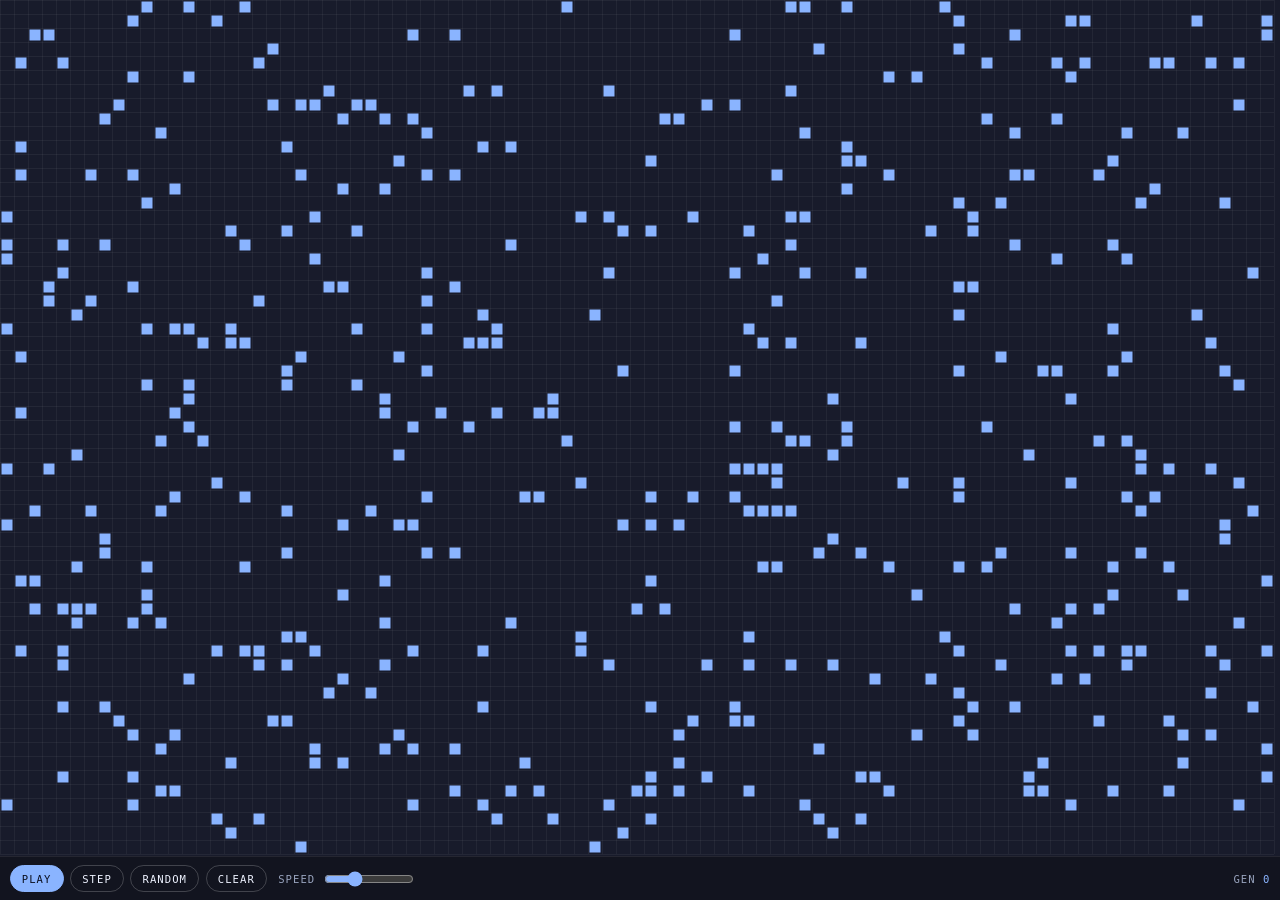
<file: demos/game-of-life/index.html>
<!doctype html>
<html lang="en">
<head>
<meta charset="utf-8">
<meta name="viewport" content="width=device-width, initial-scale=1">
<title>Game of Life</title>
<style>
  :root { --bg:#181b2b; --line:rgba(255,255,255,.08); --text:#eef2ff; --muted:#98a3bd; --accent:#8ab4ff; --accent2:#b9a6ff; }
  * { box-sizing:border-box; }
  html, body { margin:0; height:100%; background:var(--bg); color:var(--text); font-family:"DM Sans", system-ui, sans-serif; overflow:hidden; }
  .wrap { display:flex; flex-direction:column; height:100%; }
  canvas { flex:1; width:100%; display:block; cursor:crosshair; touch-action:none; }
  .bar { display:flex; flex-wrap:wrap; align-items:center; gap:.4rem; padding:.5rem .6rem; border-top:1px solid var(--line); background:#12141f; font-family:"Space Mono", ui-monospace, monospace; font-size:.66rem; letter-spacing:.1em; text-transform:uppercase; }
  button { font:inherit; letter-spacing:inherit; text-transform:inherit; color:var(--text); background:none; border:1px solid rgba(255,255,255,.2); border-radius:2rem; padding:.42rem .7rem; cursor:pointer; }
  button:hover { border-color:var(--accent); }
  button.primary { background:var(--accent); border-color:var(--accent); color:#0b1020; }
  label { display:inline-flex; align-items:center; gap:.4rem; color:var(--muted); margin-left:.3rem; }
  input[type=range] { width:90px; accent-color:var(--accent); }
  .gen { margin-left:auto; color:var(--muted); }
  .gen b { color:var(--accent); font-weight:400; }
</style>
</head>
<body>
<div class="wrap">
  <canvas id="c"></canvas>
  <div class="bar">
    <button id="play" class="primary">Play</button>
    <button id="step">Step</button>
    <button id="random">Random</button>
    <button id="clear">Clear</button>
    <label>Speed <input id="speed" type="range" min="1" max="30" value="10"></label>
    <span class="gen">Gen <b id="gen">0</b></span>
  </div>
</div>
<script>
(function () {
  var canvas = document.getElementById('c'), ctx = canvas.getContext('2d');
  var CELL = 14, cols = 0, rows = 0, grid, next, running = false, gen = 0, acc = 0, last = 0, dpr = 1;
  function resize() {
    dpr = Math.min(2, window.devicePixelRatio || 1);
    var w = canvas.clientWidth, h = canvas.clientHeight;
    canvas.width = w * dpr; canvas.height = h * dpr; ctx.setTransform(dpr, 0, 0, dpr, 0, 0);
    var nc = Math.max(10, Math.floor(w / CELL)), nr = Math.max(10, Math.floor(h / CELL));
    var g = new Uint8Array(nc * nr);
    if (grid) for (var r = 0; r < Math.min(rows, nr); r++) for (var c = 0; c < Math.min(cols, nc); c++) g[r * nc + c] = grid[r * cols + c];
    cols = nc; rows = nr; grid = g; next = new Uint8Array(nc * nr);
    if (!grid.some(function (v) { return v; })) seed();
    draw();
  }
  function seed() {
    grid.fill(0);
    // a glider, a blinker and a random patch so there is something to look at
    var cx = Math.floor(cols / 2), cy = Math.floor(rows / 2);
    [[1,0],[2,1],[0,2],[1,2],[2,2]].forEach(function (p) { set(cx - 12 + p[0], cy - 8 + p[1], 1); });
    [[0,0],[1,0],[2,0]].forEach(function (p) { set(cx + 8 + p[0], cy + 6, 1); });
    for (var i = 0; i < cols * rows * 0.08; i++) set(Math.floor(Math.random() * cols), Math.floor(Math.random() * rows), 1);
    gen = 0; updateGen();
  }
  function set(c, r, v) { if (c >= 0 && r >= 0 && c < cols && r < rows) grid[r * cols + c] = v; }
  function stepOnce() {
    for (var r = 0; r < rows; r++) {
      var up = (r - 1 + rows) % rows, dn = (r + 1) % rows;
      for (var c = 0; c < cols; c++) {
        var lf = (c - 1 + cols) % cols, rt = (c + 1) % cols;
        var n = grid[up*cols+lf] + grid[up*cols+c] + grid[up*cols+rt] + grid[r*cols+lf] + grid[r*cols+rt] + grid[dn*cols+lf] + grid[dn*cols+c] + grid[dn*cols+rt];
        var alive = grid[r*cols+c];
        next[r*cols+c] = (alive && (n === 2 || n === 3)) || (!alive && n === 3) ? 1 : 0;
      }
    }
    var t = grid; grid = next; next = t; gen++; updateGen();
  }
  function draw() {
    var w = canvas.clientWidth, h = canvas.clientHeight;
    ctx.fillStyle = '#181b2b'; ctx.fillRect(0, 0, w, h);
    ctx.strokeStyle = 'rgba(255,255,255,.05)'; ctx.lineWidth = 1; ctx.beginPath();
    for (var x = 0; x <= cols; x++) { ctx.moveTo(x * CELL + .5, 0); ctx.lineTo(x * CELL + .5, rows * CELL); }
    for (var y = 0; y <= rows; y++) { ctx.moveTo(0, y * CELL + .5); ctx.lineTo(cols * CELL, y * CELL + .5); }
    ctx.stroke();
    ctx.fillStyle = '#8ab4ff';
    for (var r = 0; r < rows; r++) for (var c = 0; c < cols; c++) if (grid[r * cols + c]) ctx.fillRect(c * CELL + 1.5, r * CELL + 1.5, CELL - 3, CELL - 3);
  }
  function updateGen() { document.getElementById('gen').textContent = gen; }
  function loop(t) {
    if (running) {
      var speed = +document.getElementById('speed').value; // steps per second
      acc += (t - last) / 1000 * speed;
      while (acc >= 1) { stepOnce(); acc -= 1; }
      draw();
    }
    last = t; requestAnimationFrame(loop);
  }
  var painting = false, paintValue = 1;
  function cellAt(e) { var b = canvas.getBoundingClientRect(); return [Math.floor((e.clientX - b.left) / CELL), Math.floor((e.clientY - b.top) / CELL)]; }
  canvas.addEventListener('pointerdown', function (e) { var p = cellAt(e); painting = true; paintValue = grid[p[1] * cols + p[0]] ? 0 : 1; set(p[0], p[1], paintValue); draw(); canvas.setPointerCapture(e.pointerId); });
  canvas.addEventListener('pointermove', function (e) { if (!painting) return; var p = cellAt(e); set(p[0], p[1], paintValue); draw(); });
  canvas.addEventListener('pointerup', function () { painting = false; });
  document.getElementById('play').addEventListener('click', function () { running = !running; this.textContent = running ? 'Pause' : 'Play'; });
  document.getElementById('step').addEventListener('click', function () { stepOnce(); draw(); });
  document.getElementById('random').addEventListener('click', function () { seed(); draw(); });
  document.getElementById('clear').addEventListener('click', function () { grid.fill(0); gen = 0; updateGen(); draw(); });
  window.addEventListener('resize', resize);
  resize(); requestAnimationFrame(function (t) { last = t; loop(t); });
})();
</script>
</body>
</html>
</file>
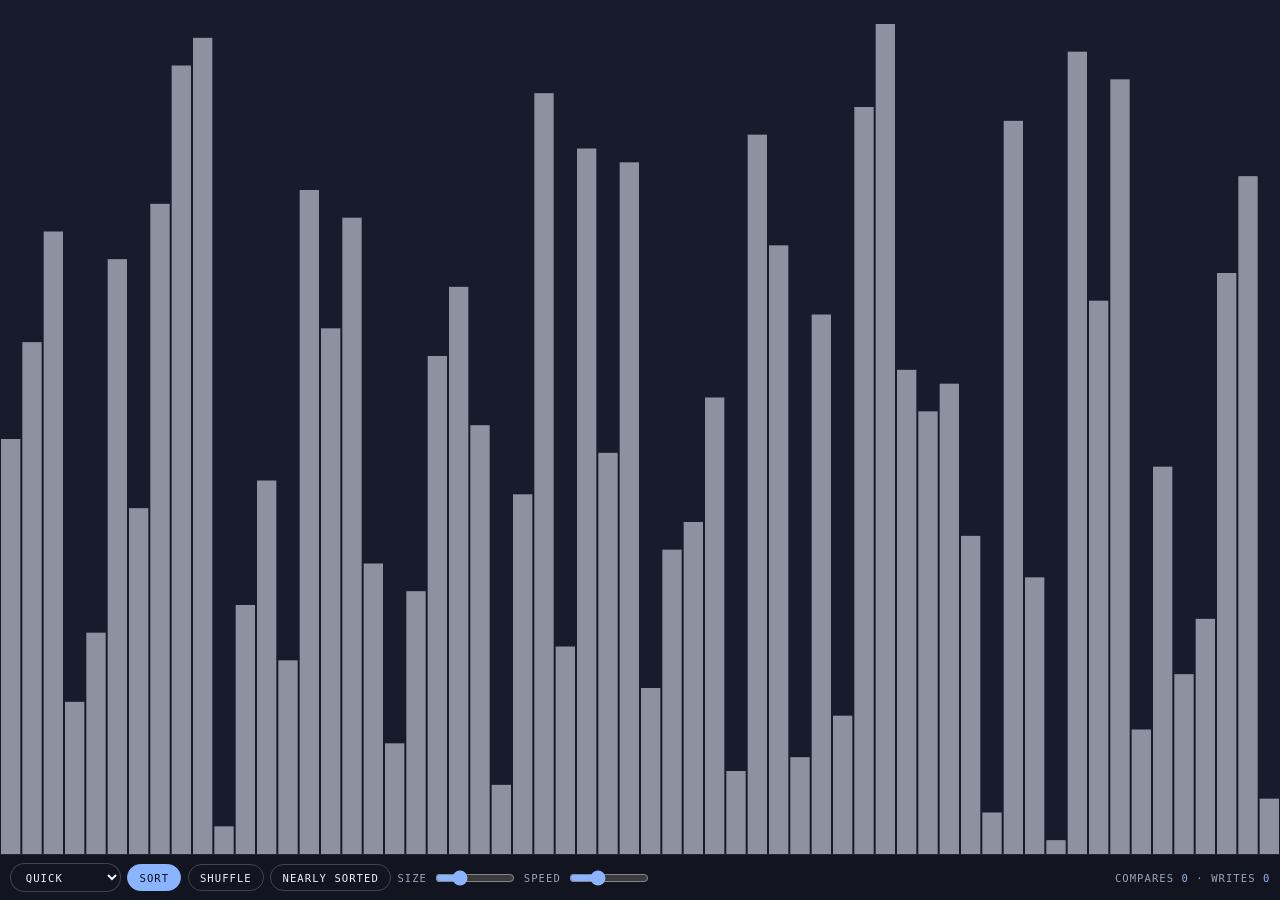
<file: demos/sorting/index.html>
<!doctype html>
<html lang="en">
<head>
<meta charset="utf-8">
<meta name="viewport" content="width=device-width, initial-scale=1">
<title>Sorting Visualizer</title>
<style>
  :root { --bg:#181b2b; --line:rgba(255,255,255,.08); --text:#eef2ff; --muted:#98a3bd; --accent:#8ab4ff; --accent2:#b9a6ff; }
  * { box-sizing:border-box; }
  html, body { margin:0; height:100%; background:var(--bg); color:var(--text); font-family:"DM Sans", system-ui, sans-serif; overflow:hidden; }
  .wrap { display:flex; flex-direction:column; height:100%; }
  canvas { flex:1; width:100%; display:block; }
  .bar { display:flex; flex-wrap:wrap; align-items:center; gap:.4rem; padding:.5rem .6rem; border-top:1px solid var(--line); background:#12141f; font-family:"Space Mono", ui-monospace, monospace; font-size:.66rem; letter-spacing:.1em; text-transform:uppercase; }
  button, select { font:inherit; letter-spacing:inherit; text-transform:inherit; color:var(--text); background:none; border:1px solid rgba(255,255,255,.2); border-radius:2rem; padding:.42rem .7rem; cursor:pointer; }
  select { background:#12141f; }
  button:hover { border-color:var(--accent); }
  button.primary { background:var(--accent); border-color:var(--accent); color:#0b1020; }
  label { display:inline-flex; align-items:center; gap:.4rem; color:var(--muted); }
  input[type=range] { width:80px; accent-color:var(--accent); }
  .stat { margin-left:auto; color:var(--muted); }
  .stat b { color:var(--accent); font-weight:400; }
</style>
</head>
<body>
<div class="wrap">
  <canvas id="c"></canvas>
  <div class="bar">
    <select id="algo">
      <option value="bubble">Bubble</option>
      <option value="insertion">Insertion</option>
      <option value="selection">Selection</option>
      <option value="merge">Merge</option>
      <option value="quick" selected>Quick</option>
    </select>
    <button id="sort" class="primary">Sort</button>
    <button id="shuffle">Shuffle</button>
    <button id="nearly">Nearly sorted</button>
    <label>Size <input id="size" type="range" min="10" max="200" value="60"></label>
    <label>Speed <input id="speed" type="range" min="1" max="60" value="20"></label>
    <span class="stat">Compares <b id="cmp">0</b> · Writes <b id="wr">0</b></span>
  </div>
</div>
<script>
(function () {
  var canvas = document.getElementById('c'), ctx = canvas.getContext('2d');
  var a = [], hi = {}, it = null, cmp = 0, wr = 0, dpr = 1;
  function resize() { dpr = Math.min(2, window.devicePixelRatio || 1); canvas.width = canvas.clientWidth * dpr; canvas.height = canvas.clientHeight * dpr; ctx.setTransform(dpr, 0, 0, dpr, 0, 0); draw(); }
  function reset(n) { a = []; for (var i = 0; i < n; i++) a.push(i + 1); shuffle(); }
  function shuffle() { for (var i = a.length - 1; i > 0; i--) { var j = Math.floor(Math.random() * (i + 1)); var t = a[i]; a[i] = a[j]; a[j] = t; } stop(); draw(); }
  function nearly() { a.sort(function (x, y) { return x - y; }); for (var k = 0; k < Math.max(1, a.length / 12); k++) { var i = Math.floor(Math.random() * a.length), j = Math.min(a.length - 1, i + Math.floor(Math.random() * 4)); var t = a[i]; a[i] = a[j]; a[j] = t; } stop(); draw(); }
  function stop() { it = null; hi = {}; cmp = 0; wr = 0; stats(); document.getElementById('sort').textContent = 'Sort'; }
  function stats() { document.getElementById('cmp').textContent = cmp; document.getElementById('wr').textContent = wr; }
  function less(i, j) { cmp++; hi = { c1: i, c2: j }; return a[i] < a[j]; }
  function swap(i, j) { wr += 2; hi = { w1: i, w2: j }; var t = a[i]; a[i] = a[j]; a[j] = t; }
  function write(i, v) { wr++; hi = { w1: i }; a[i] = v; }

  function* bubble() { for (var n = a.length; n > 1; n--) for (var i = 0; i < n - 1; i++) { if (less(i + 1, i)) { yield; swap(i, i + 1); } yield; } }
  function* insertion() { for (var i = 1; i < a.length; i++) { var v = a[i], j = i - 1; while (j >= 0 && (cmp++, hi = { c1: j, c2: i }, a[j] > v)) { yield; write(j + 1, a[j]); yield; j--; } write(j + 1, v); yield; } }
  function* selection() { for (var i = 0; i < a.length - 1; i++) { var m = i; for (var j = i + 1; j < a.length; j++) { if (less(j, m)) m = j; yield; } if (m !== i) { swap(i, m); yield; } } }
  function* merge(lo, hi_) { if (lo === undefined) { lo = 0; hi_ = a.length; } if (hi_ - lo < 2) return; var mid = (lo + hi_) >> 1; yield* merge(lo, mid); yield* merge(mid, hi_); var tmp = [], i = lo, j = mid; while (i < mid && j < hi_) { if (less(j, i)) tmp.push(a[j++]); else tmp.push(a[i++]); yield; } while (i < mid) tmp.push(a[i++]); while (j < hi_) tmp.push(a[j++]); for (var k = 0; k < tmp.length; k++) { write(lo + k, tmp[k]); yield; } }
  function* quick(lo, hi_) { if (lo === undefined) { lo = 0; hi_ = a.length - 1; } if (lo >= hi_) return; var p = a[hi_], i = lo; for (var j = lo; j < hi_; j++) { cmp++; hi = { c1: j, c2: hi_ }; if (a[j] < p) { swap(i, j); i++; } yield; } swap(i, hi_); yield; yield* quick(lo, i - 1); yield* quick(i + 1, hi_); }
  var ALGOS = { bubble: bubble, insertion: insertion, selection: selection, merge: merge, quick: quick };

  function draw() {
    var w = canvas.clientWidth, h = canvas.clientHeight, n = a.length, bw = w / n;
    ctx.fillStyle = '#181b2b'; ctx.fillRect(0, 0, w, h);
    for (var i = 0; i < n; i++) {
      var bh = (a[i] / n) * (h - 24);
      ctx.fillStyle = (i === hi.w1 || i === hi.w2) ? '#b9a6ff' : (i === hi.c1 || i === hi.c2) ? '#8ab4ff' : 'rgba(238,242,255,.55)';
      ctx.fillRect(i * bw + Math.min(1, bw * 0.15), h - bh, Math.max(1, bw - Math.min(2, bw * 0.3)), bh);
    }
  }
  function loop() {
    if (it) {
      var steps = +document.getElementById('speed').value;
      for (var s = 0; s < steps; s++) { var r = it.next(); if (r.done) { it = null; hi = {}; document.getElementById('sort').textContent = 'Sort'; break; } }
      stats(); draw();
    }
    requestAnimationFrame(loop);
  }
  document.getElementById('sort').addEventListener('click', function () {
    if (it) { stop(); draw(); return; }
    cmp = 0; wr = 0; it = ALGOS[document.getElementById('algo').value](); this.textContent = 'Stop';
  });
  document.getElementById('shuffle').addEventListener('click', shuffle);
  document.getElementById('nearly').addEventListener('click', nearly);
  document.getElementById('size').addEventListener('input', function () { reset(+this.value); });
  window.addEventListener('resize', resize);
  reset(60); resize(); requestAnimationFrame(loop);
})();
</script>
</body>
</html>
</file>
